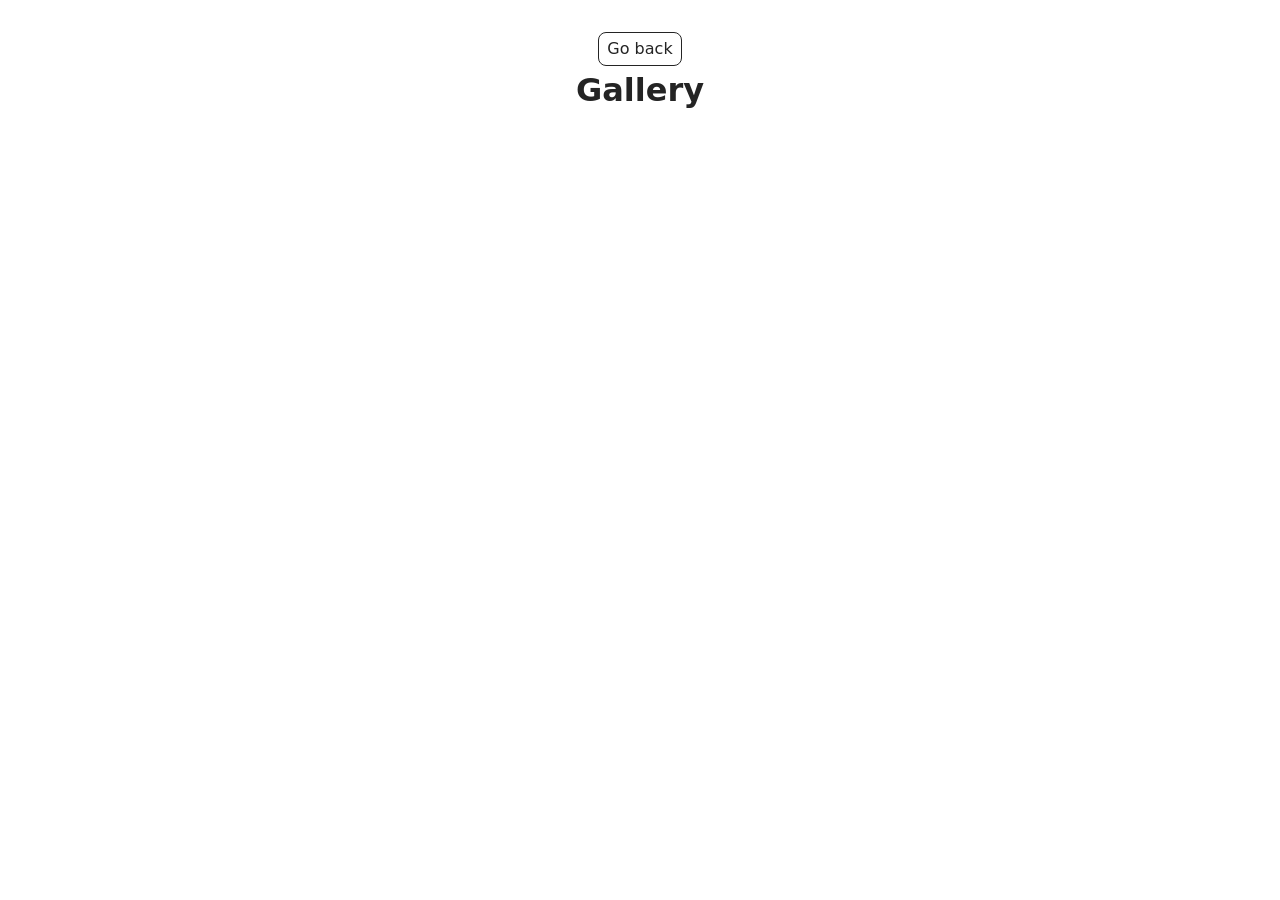
<file: src/1-gallery.html>
<!doctype html>
<html lang="en">
  <head>
    <meta charset="UTF-8" />
    <meta http-equiv="X-UA-Compatible" content="IE=edge" />
    <meta name="viewport" content="width=device-width, initial-scale=1.0" />
    <title>Gallery</title>
    <link rel="stylesheet" href="./css/styles.css" />
  </head>
  <body>
    <main>
      <div class="container">
        <a class="back-link" href="./index.html">Go back</a>
        <h1 class="main-title">Gallery</h1>
        <ul class="gallery"></ul>
      </div>
    </main>

    <script type="module" src="./js/1-gallery.js"></script>
  </body>
</html>
</file>
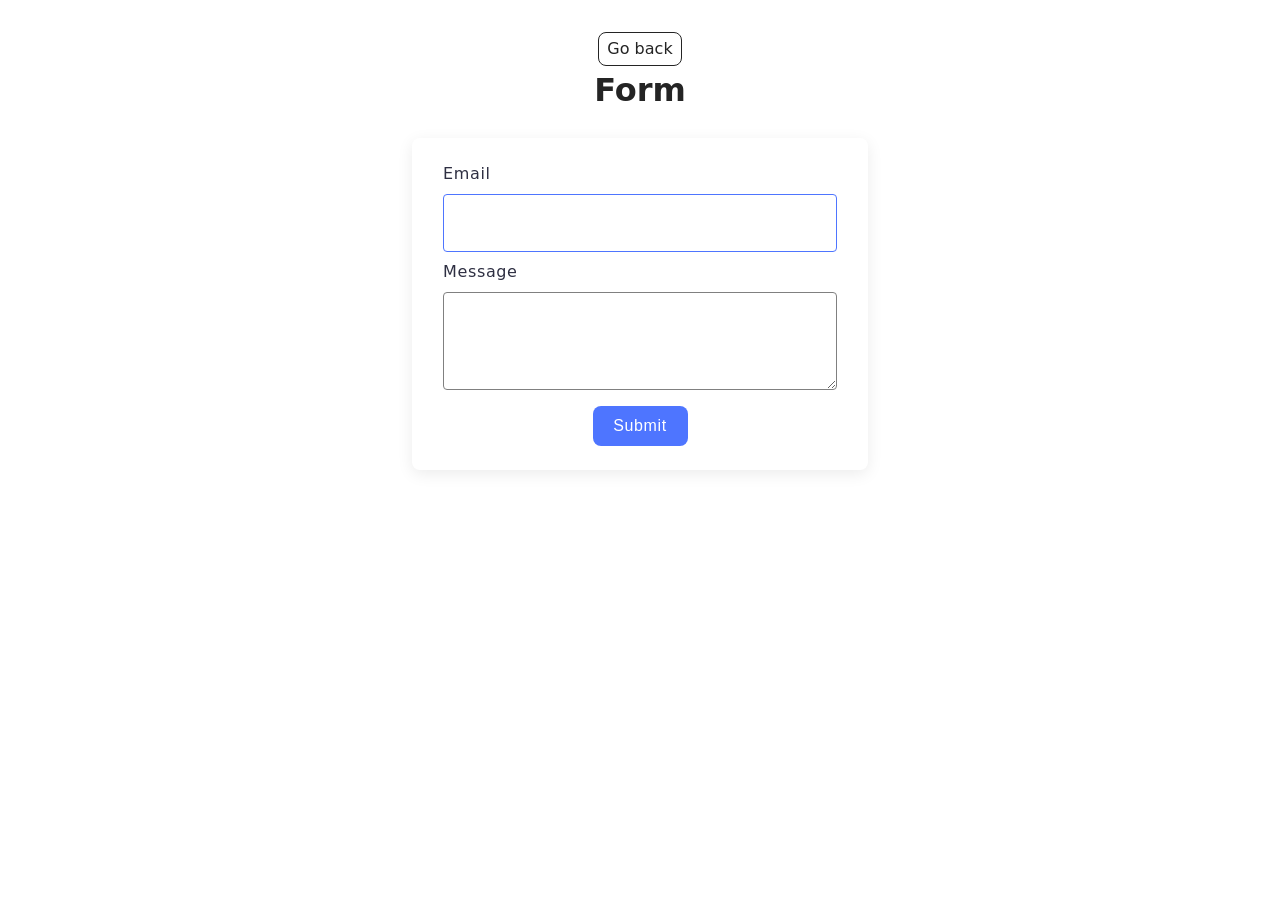
<file: src/2-form.html>
<!doctype html>
<html lang="en">
  <head>
    <meta charset="UTF-8" />
    <meta http-equiv="X-UA-Compatible" content="IE=edge" />
    <meta name="viewport" content="width=device-width, initial-scale=1.0" />
    <title>Form</title>
    <link rel="stylesheet" href="./css/styles.css" />
  </head>
  <body>
    <main>
      <div class="container">
        <a class="back-link" href="./index.html">Go back</a>
        <h1 class="main-title">Form</h1>
        <form class="feedback-form" autocomplete="off">
          <label>
            Email
            <input type="email" name="email" autofocus />
          </label>
          <label>
            Message
            <textarea name="message" rows="8"></textarea>
          </label>
          <button type="submit">Submit</button>
        </form>
      </div>
    </main>
    <script type="module" src="./js/2-form.js"></script>
  </body>
</html>
</file>
<file: src/css/styles.css>
/**
  |============================
  | include css partials with
  | default @import url()
  |============================
*/
/* Common styles */
@import url('./reset.css');
@import url('./base.css');
@import url('./container.css');
@import url('./animations.css');

/* Sections style */
@import url('./header.css');
@import url('./gallery.css');
@import url('./back-link.css');
@import url('./form.css');
</file>
